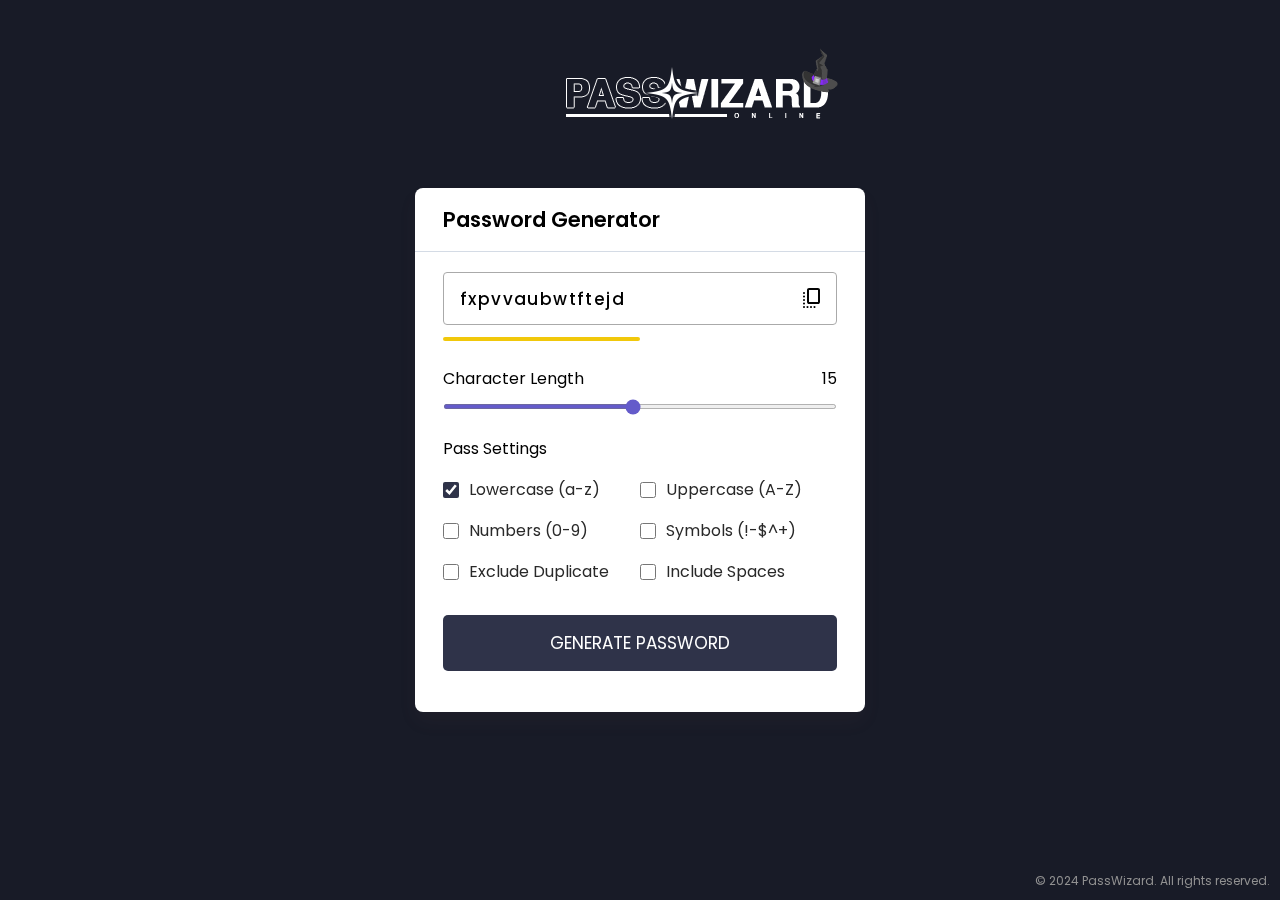
<file: index.html>
<!DOCTYPE html>
<html lang="en">

<head>
    <meta charset="UTF-8" />
    <meta http-equiv="X-UA-Compatible" content="IE=edge" />
    <meta name="viewport" content="width=device-width, initial-scale=1.0" />
    <link href="https://fonts.googleapis.com/css2?family=Material+Symbols+Rounded" rel="stylesheet" />
    <link rel="stylesheet" href="/css/style.css" />
    <link rel="icon" type="image/png" href="/imgs/icon2.png">
    <title>PassWizard - Password Generator</title>
</head>

<body>
    <div class="logo">
        <img src="/imgs/PW-logo-long.png" alt="Pass Generator Logo" />
    </div>
    <div class="container">
        <h2>Password Generator</h2>
        <div class="wrapper">
            <div class="input-box">
                <input type="text" disabled />
                <span class="material-symbols-rounded" id="copy-icon">copy_all</span>
            </div>

            <div class="notification" id="copy-notification">
                Your password has been copied!
            </div>
            <div class="pass-indicator"></div>
            <div class="pass-length">
                <div class="details">
                    <label class="title">Character Length</label>
                    <span></span>
                </div>
                <input type="range" min="1" max="30" value="15" step="1" />
            </div>

            <div class="pass-settings">
                <label class="title">Pass Settings</label>
                <ul class="options">
                    <li class="option">
                        <input type="checkbox" id="lowercase" checked />
                        <label for="lowercase">Lowercase (a-z)</label>
                    </li>
                    <li class="option">
                        <input type="checkbox" id="uppercase" />
                        <label for="uppercase">Uppercase (A-Z)</label>
                    </li>
                    <li class="option">
                        <input type="checkbox" id="numbers" />
                        <label for="numbers">Numbers (0-9)</label>
                    </li>
                    <li class="option">
                        <input type="checkbox" id="symbols" />
                        <label for="symbols">Symbols (!-$^+)</label>
                    </li>
                    <li class="option">
                        <input type="checkbox" id="exc-duplicate" />
                        <label for="exc-duplicate">Exclude Duplicate</label>
                    </li>
                    <li class="option">
                        <input type="checkbox" id="spaces" />
                        <label for="spaces">Include Spaces</label>
                    </li>
                </ul>
            </div>

            <button class="generate-btn">Generate Password</button>
        </div>
    </div>

    <script src="/JS/script.js"></script>
    <!-- Add this to the bottom of the body tag -->
    <footer class="copyright-footer">

        <p>&copy; 2024 PassWizard. All rights reserved.</p>
    </footer>
</body>



</html>
</file>
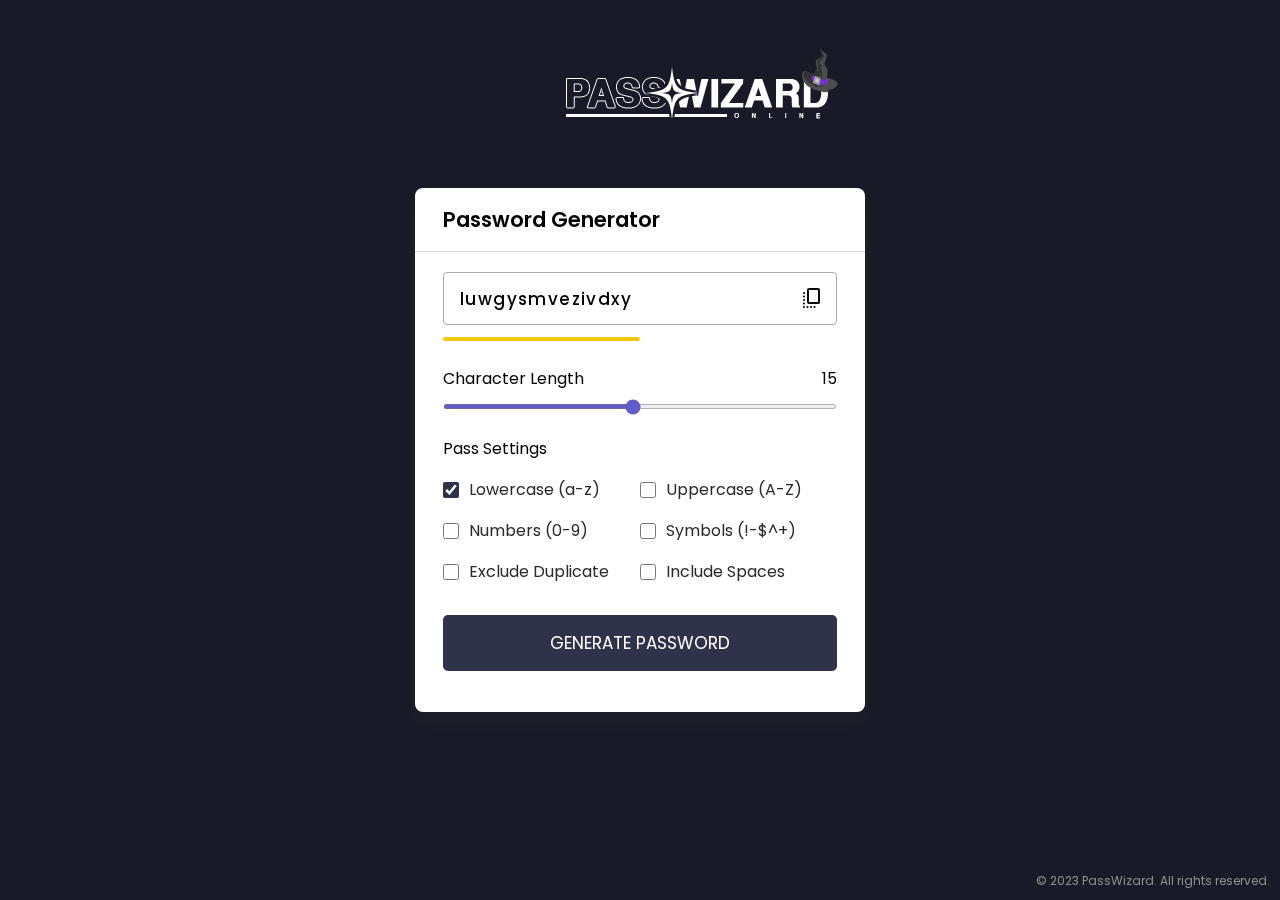
<file: html/index.html>
<!DOCTYPE html>
<html lang="en">

<head>
    <meta charset="UTF-8" />
    <meta http-equiv="X-UA-Compatible" content="IE=edge" />
    <meta name="viewport" content="width=device-width, initial-scale=1.0" />
    <link href="https://fonts.googleapis.com/css2?family=Material+Symbols+Rounded" rel="stylesheet" />
    <link rel="stylesheet" href="/css/style.css" />
    <title>PassWizard - Password Generator</title>
</head>

<body>
    <div class="logo">
        <img src="/imgs/PW-logo-long.png" alt="Pass Generator Logo" />
    </div>
    <div class="container">
        <h2>Password Generator</h2>
        <div class="wrapper">
            <div class="input-box">
                <input type="text" disabled />
                <span class="material-symbols-rounded" id="copy-icon">copy_all</span>
            </div>

            <div class="notification" id="copy-notification">
                Your password has been copied!
            </div>
            <div class="pass-indicator"></div>
            <div class="pass-length">
                <div class="details">
                    <label class="title">Character Length</label>
                    <span></span>
                </div>
                <input type="range" min="1" max="30" value="15" step="1" />
            </div>

            <div class="pass-settings">
                <label class="title">Pass Settings</label>
                <ul class="options">
                    <li class="option">
                        <input type="checkbox" id="lowercase" checked />
                        <label for="lowercase">Lowercase (a-z)</label>
                    </li>
                    <li class="option">
                        <input type="checkbox" id="uppercase" />
                        <label for="uppercase">Uppercase (A-Z)</label>
                    </li>
                    <li class="option">
                        <input type="checkbox" id="numbers" />
                        <label for="numbers">Numbers (0-9)</label>
                    </li>
                    <li class="option">
                        <input type="checkbox" id="symbols" />
                        <label for="symbols">Symbols (!-$^+)</label>
                    </li>
                    <li class="option">
                        <input type="checkbox" id="exc-duplicate" />
                        <label for="exc-duplicate">Exclude Duplicate</label>
                    </li>
                    <li class="option">
                        <input type="checkbox" id="spaces" />
                        <label for="spaces">Include Spaces</label>
                    </li>
                </ul>
            </div>

            <button class="generate-btn">Generate Password</button>
        </div>
    </div>

    <script src="/JS/script.js"></script>
    <!-- Add this to the bottom of the body tag -->
    <footer class="copyright-footer">
        <p>&copy; 2023 PassWizard. All rights reserved.</p>
    </footer>
</body>



</html>
</file>
<file: css/style.css>
@import url('https://fonts.googleapis.com/css2?family=Poppins:wght@400;500;600&display=swap');
    * {
        margin: 0;
        padding: 0;
        box-sizing: border-box;
        font-family: 'Poppins', sans-serif;
    }
    
    body {
        display: flex;
        align-items: center;
        justify-content: center;
        min-height: 100vh;
        background: #181b27;
    }
    
    body::before {
        content: "";
        display: block;
        background-image: url(https://animeclips.online/wp-content/plugins/uicore-framework/assets/img/noise.webp);
        opacity: 0.3;
        background-repeat: repeat;
        background-size: 257px auto;
        position: fixed;
        top: 0;
        bottom: 0;
        left: 0;
        right: 0;
        pointer-events: none;
        z-index: 99999998;
    }
    
    .logo {
        position: absolute;
        top: 3rem;
        left: 40%;
    }
    
    .logo:hover {
        color: rgb(231, 59, 88);
        animation: bounce 0.5s infinite alternate;
    }
    
    @keyframes bounce {
        to {
            transform: translateY(-5px);
        }
    }
    
    .container {
        width: 450px;
        background: #fff;
        border-radius: 8px;
        box-shadow: 0 10px 20px rgba(150, 101, 101, 0.05);
        position: relative;
        /* added this */
        z-index: 99999999;
        /* added this */
    }
    
    .container {
        width: 450px;
        background: #fff;
        border-radius: 8px;
        box-shadow: 0 10px 20px rgba(150, 101, 101, 0.05);
    }
    
    .container h2 {
        font-weight: 600;
        font-size: 1.31rem;
        padding: 1rem 1.75rem;
        border-bottom: 1px solid #d4dbe5;
    }
    
    .wrapper {
        margin: 1.25rem 1.75rem;
    }
    
    .wrapper .input-box {
        position: relative;
    }
    
    .input-box input {
        width: 100%;
        height: 53px;
        color: #000;
        background: none;
        font-size: 1.06rem;
        font-weight: 500;
        border-radius: 4px;
        letter-spacing: 1.4px;
        border: 1px solid #aaa;
        padding: 0 2.85rem 0 1rem;
    }
    
    .input-box span {
        position: absolute;
        right: 13px;
        cursor: pointer;
        line-height: 53px;
        color: #030303;
    }
    
    .input-box span:hover {
        color: #884dcf !important;
    }
    
    .wrapper .pass-indicator {
        width: 100%;
        height: 4px;
        position: relative;
        margin-top: 0.75rem;
        border-radius: 25px;
    }
    
    .pass-indicator::before {
        position: absolute;
        content: "";
        height: 100%;
        width: 50%;
        border-radius: inherit;
        transition: width 0.3s ease;
    }
    
    .pass-indicator#weak::before {
        width: 20%;
        background: #e64a4a;
    }
    
    .pass-indicator#medium::before {
        width: 50%;
        background: #f1c80b;
    }
    
    .pass-indicator#strong::before {
        width: 100%;
        background: #43A047;
    }
    
    .wrapper .pass-length {
        margin: 1.56rem 0 1.25rem;
    }
    
    .pass-length .details {
        display: flex;
        justify-content: space-between;
    }
    
    .pass-length input {
        width: 100%;
        height: 5px;
        accent-color: #645BCA;
    }
    
    .pass-settings .options {
        display: flex;
        list-style: none;
        flex-wrap: wrap;
        margin-top: 1rem;
    }
    
    .pass-settings .options .option {
        display: flex;
        align-items: center;
        margin-bottom: 1rem;
        width: calc(100% / 2);
    }
    
    .options .option input {
        height: 16px;
        width: 16px;
        cursor: pointer;
        accent-color: #2F3349;
    }
    
    .options .option label {
        cursor: pointer;
        color: #292929;
        padding-left: 0.63rem;
    }
    
    .wrapper .generate-btn {
        width: 100%;
        color: #fff;
        border: none;
        outline: none;
        cursor: pointer;
        background: #2F3349;
        font-size: 1.06rem;
        padding: 0.94rem 0;
        border-radius: 5px;
        text-transform: uppercase;
        margin: 0.94rem 0 1.3rem;
    }
    
    .generate-btn:hover {
        width: 100%;
        color: #fff;
        border: none;
        outline: none;
        cursor: pointer;
        background: #645BCA;
        font-size: 1.06rem;
        padding: 0.94rem 0;
        border-radius: 5px;
        text-transform: uppercase;
        margin: 0.94rem 0 1.3rem;
        transition: all 0.5s ease;
    }
    
    .notification {
        position: fixed;
        top: 1rem;
        right: 1rem;
        background-color: #fdfdfd;
        padding: 10px;
        border-radius: 5px;
        color: rgb(15, 15, 15);
        box-shadow: 0 0 10px rgba(0, 0, 0, 0.2);
        display: none;
        /* hide by default */
        animation: fadeOut 2s forwards;
        /* add animation */
    }
    
    .notification.show {
        display: block;
        /* show when notification is triggered */
        animation: fadeIn 0.5s forwards;
        /* add animation */
    }
    
    @keyframes fadeIn {
        from {
            opacity: 0;
            transform: translateY(20px);
        }
        to {
            opacity: 1;
            transform: translateY(0);
        }
    }
    
    @keyframes fadeOut {
        from {
            opacity: 1;
            transform: translateY(0);
        }
        to {
            opacity: 0;
            transform: translateY(-20px);
        }
    }
    /* Add this to your stylesheet (e.g., style.css) */
    
    .copyright-footer {
        position: fixed;
        bottom: 0;
        right: 0;
        padding: 10px;
        color: #919191;
        font-size: 12px;
        text-align: right;
    }
    
    .copyright-footer:hover {
        color: #ffffff;
        transition: all 0.5s ease;
    }
    
    .copyright-footer p {
        margin: 0;
    }
    /* Make the layout responsive */
    /* For screens with a maximum width of 768px (e.g., tablets) */
    
    @media only screen and (max-width: 768px) {
        .container {
            width: 90%;
            margin: 40px auto;
        }
        .logo {
            top: 2rem;
            left: 30%;
        }
        .wrapper {
            margin: 1.25rem 1.75rem;
        }
        .generate-btn {
            font-size: 1rem;
        }
        .copyright-footer {
            font-size: 10px;
        }
    }
    /* For screens with a maximum width of 480px (e.g., mobile phones) */
    
    @media only screen and (max-width: 480px) {
        .container {
            width: 95%;
            margin: 20px auto;
        }
        .logo {
            top: 1.5rem;
            left: 25%;
        }
        .wrapper {
            margin: 1rem 1.25rem;
        }
        .generate-btn {
            font-size: 0.9rem;
        }
        .copyright-footer {
            font-size: 9px;
        }
    }
    /* Fix logo position on mobile */
    
    @media only screen and (max-width: 480px) {
        .logo {
            left: 50%;
            transform: translateX(-50%);
        }
    }
</file>
